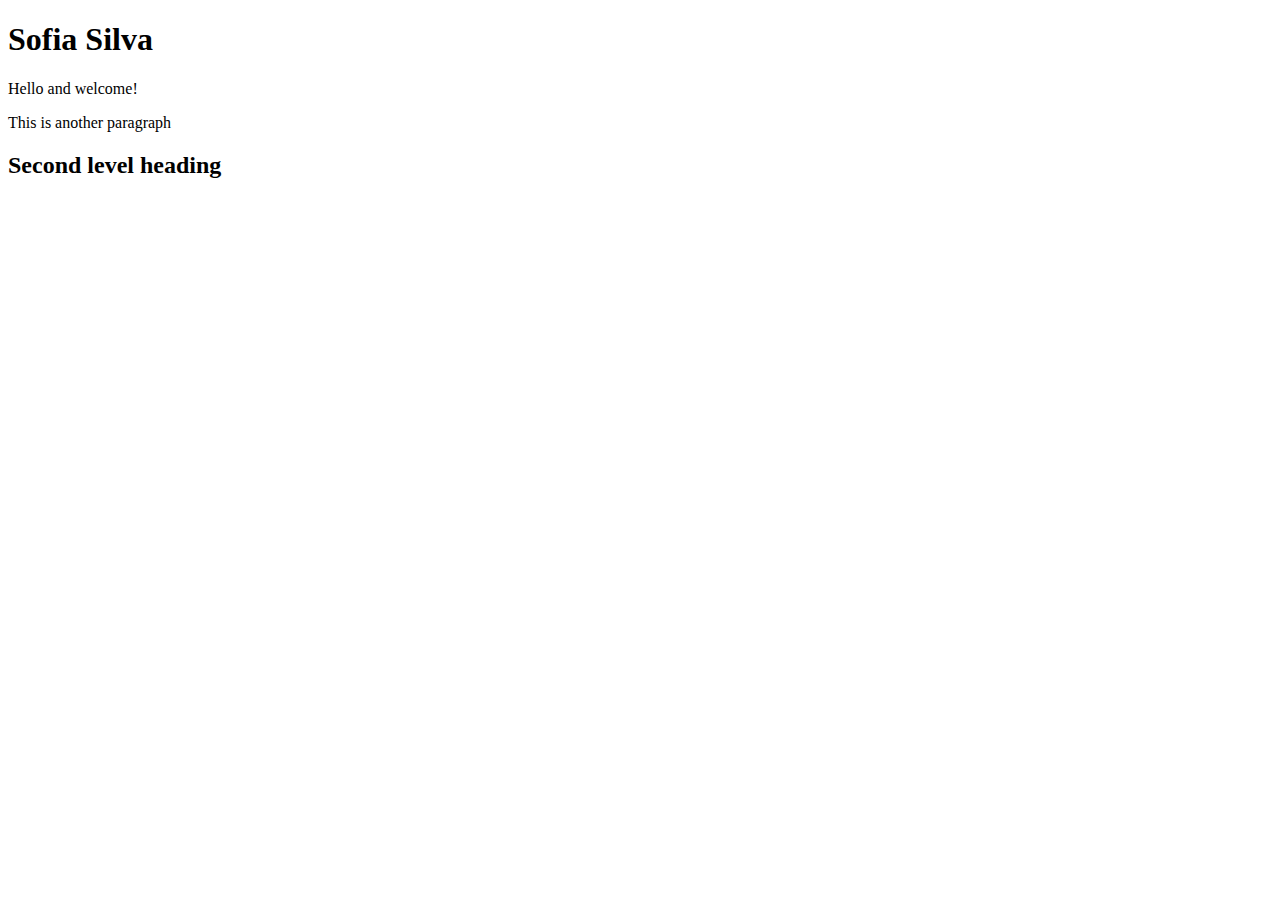
<file: demo/index.html>
<!DOCTYPE html>
<html lang="en">
<head>
    <meta charset="UTF-8">
    <meta name="viewport" content="width=device-width, initial-scale=1.0">
    <title>My first webpage</title>
</head>
<body>
    <h1>Sofia Silva</h1>
    <p>Hello and welcome!</p>
    <p>This is another paragraph</p>
    <h2>Second level heading</h2>
</body>
</html>
</file>
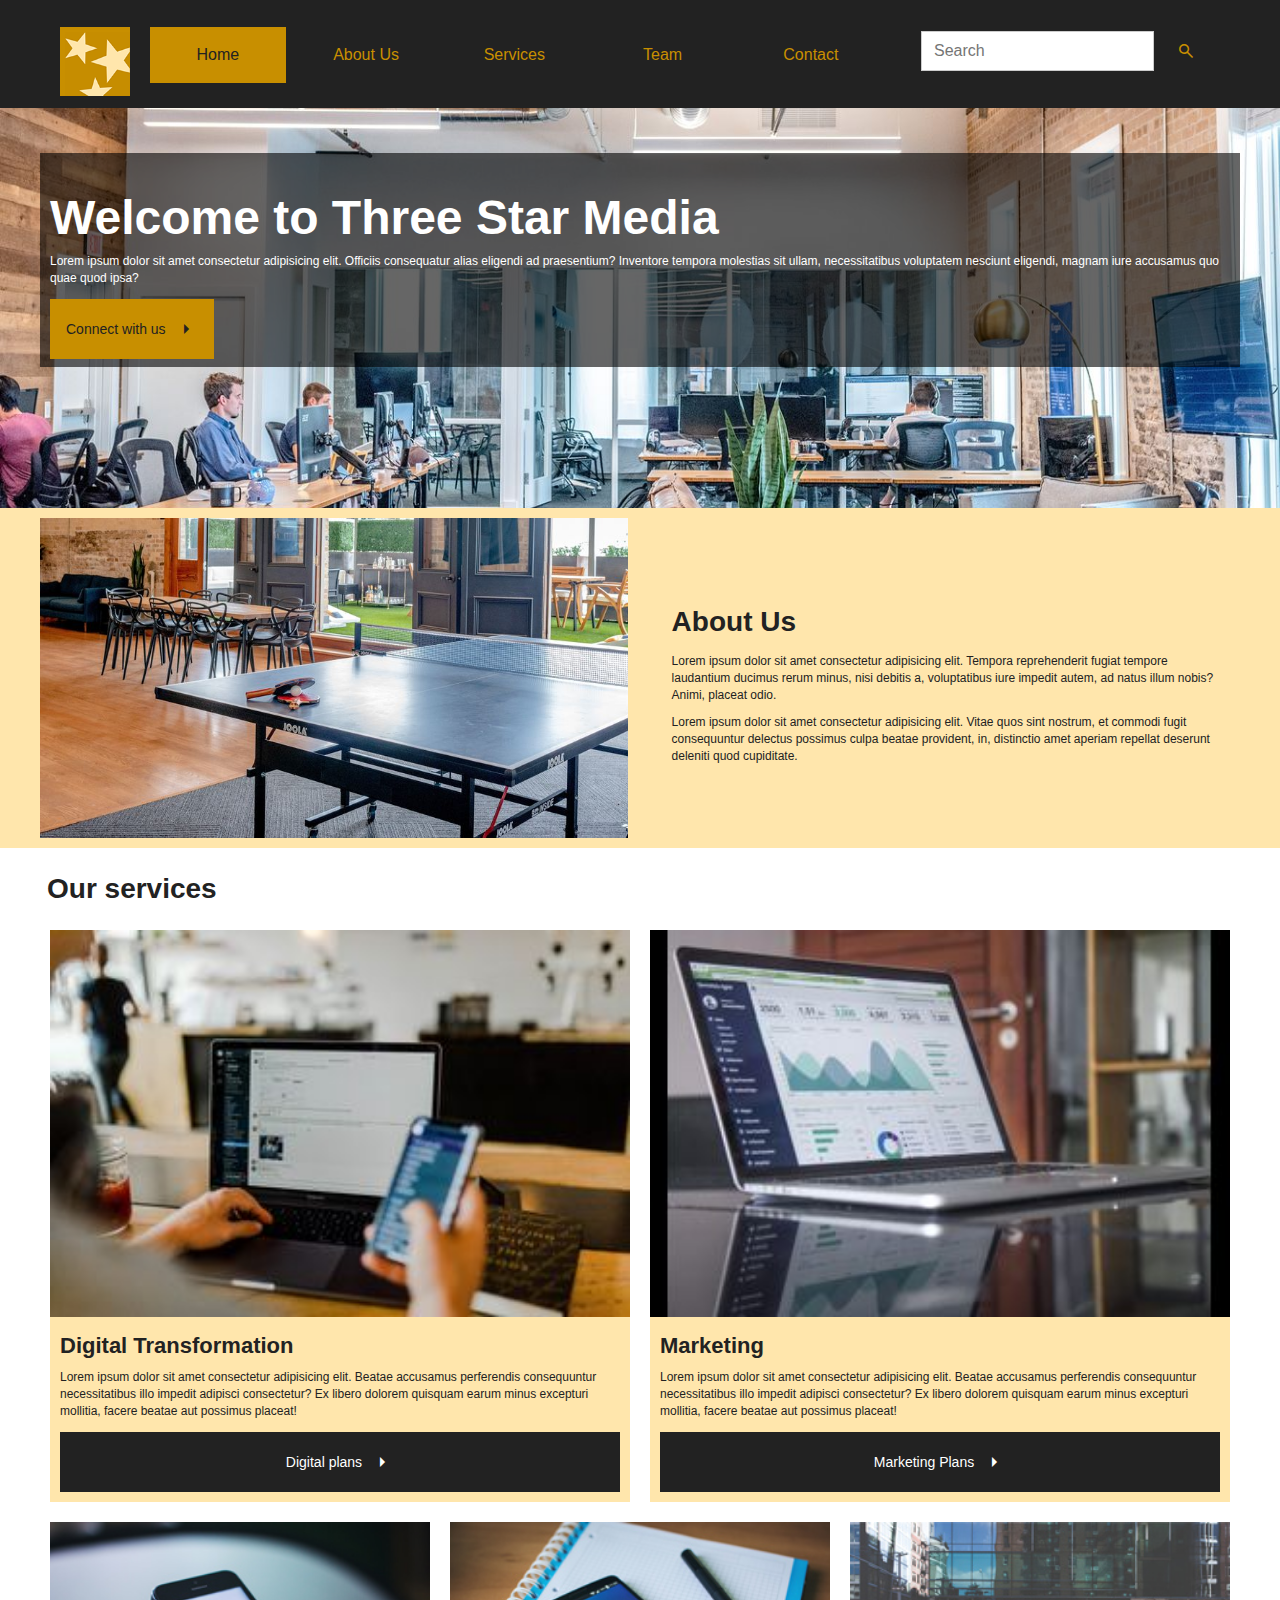
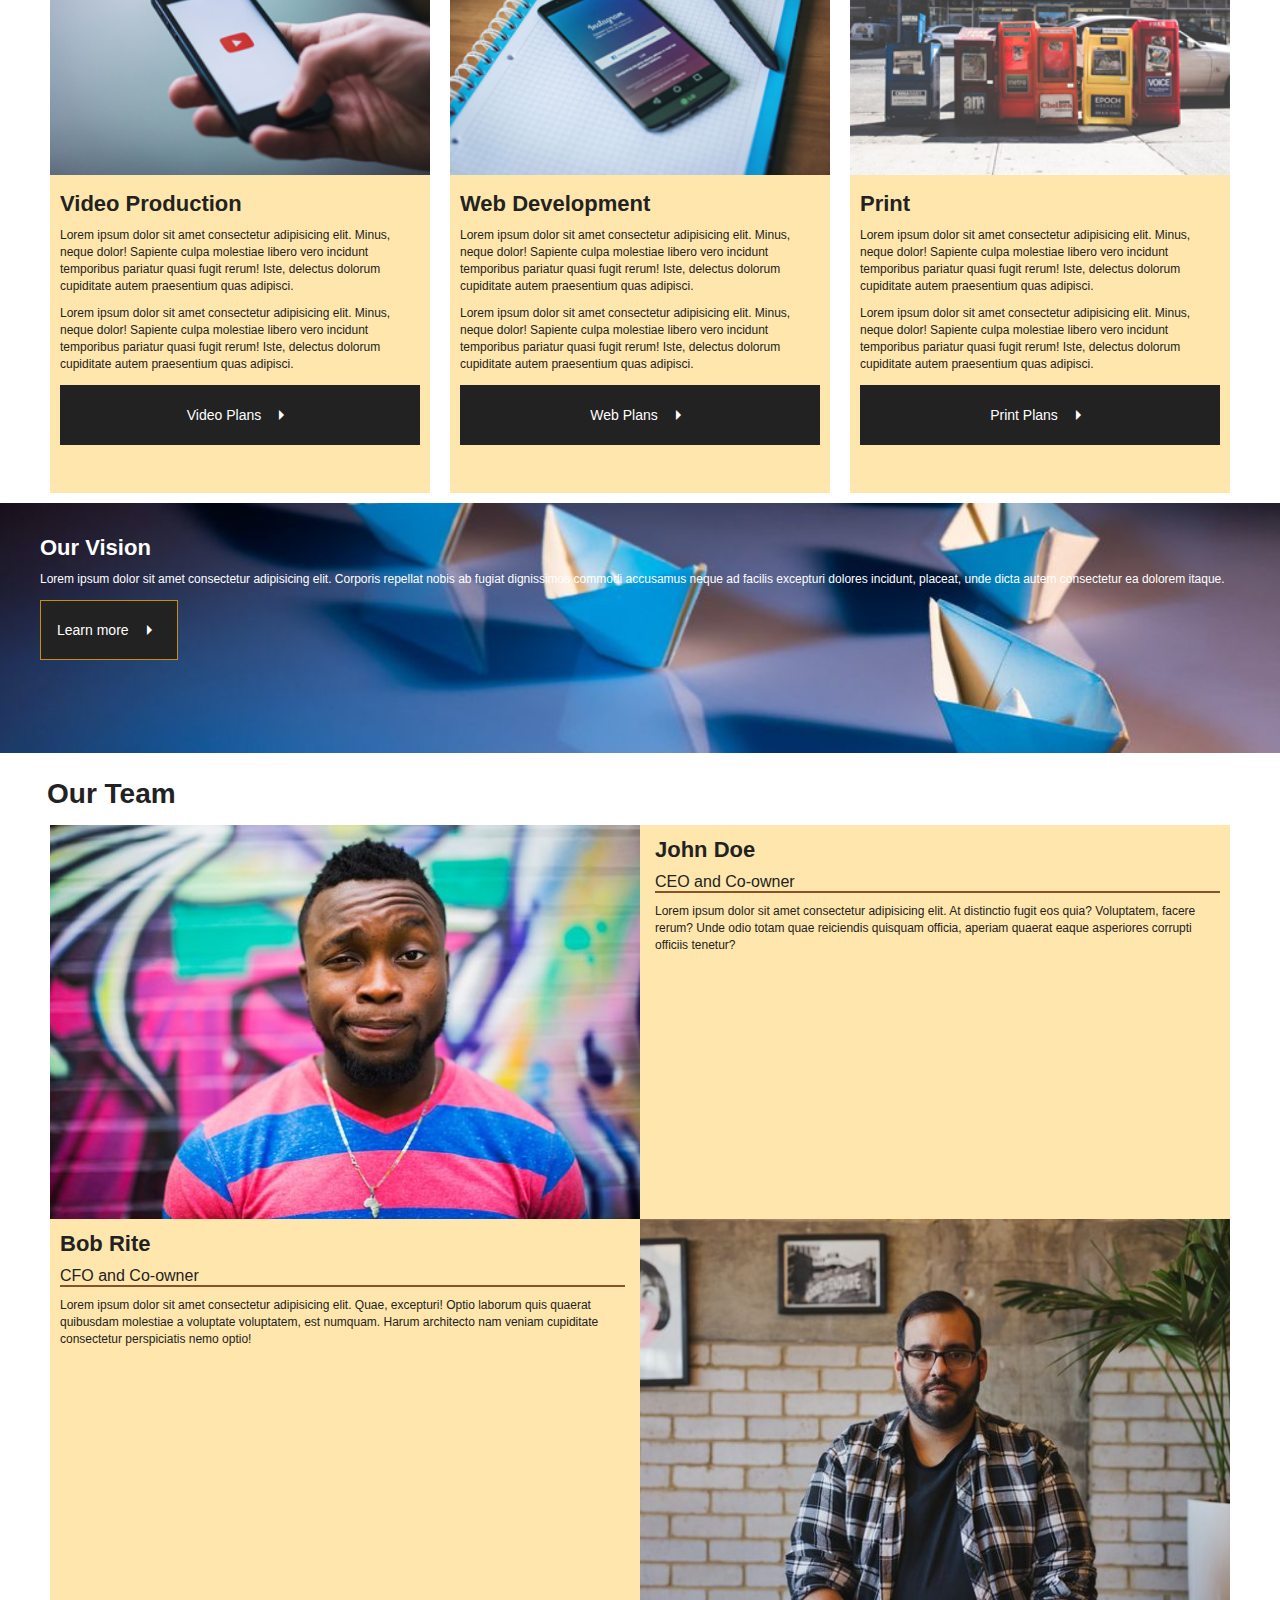
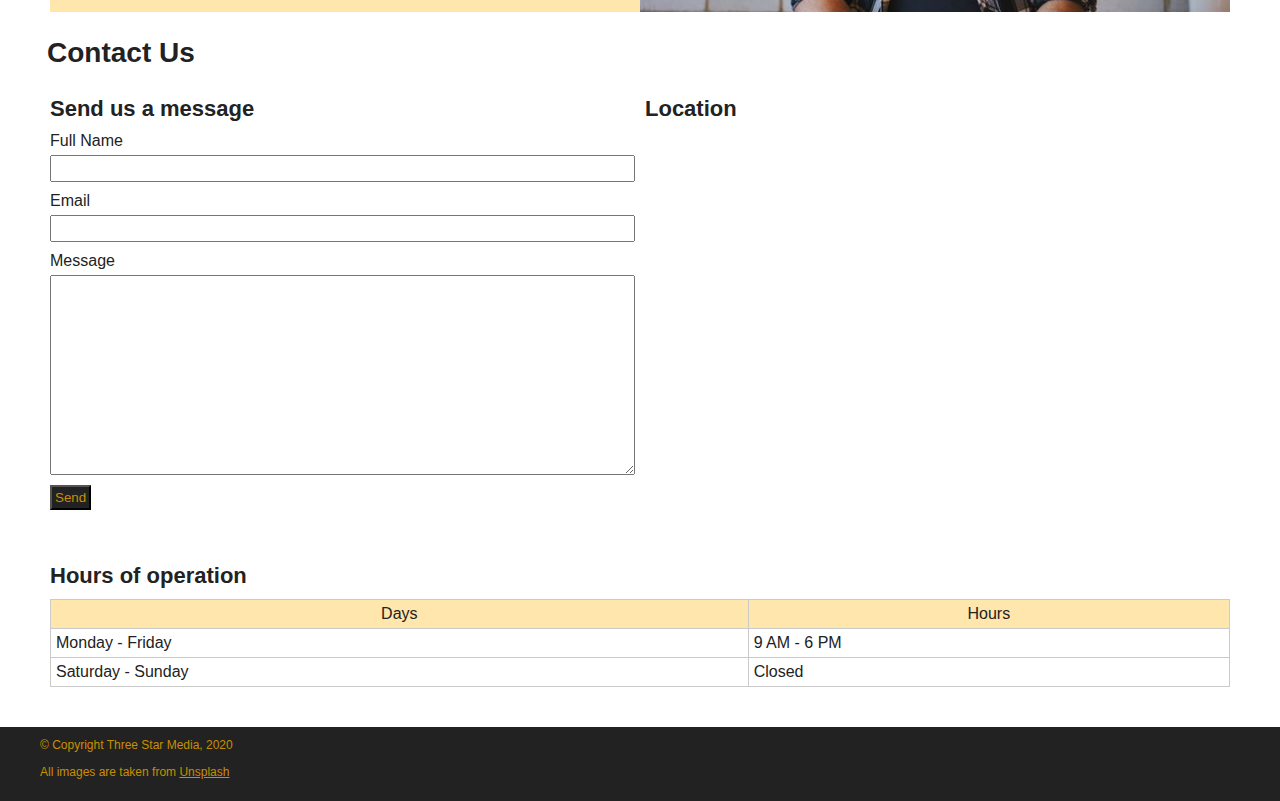
<file: final-project/index.html>
<!DOCTYPE html>
<html lang="en">
<head>
    <meta charset="UTF-8">
    <meta name="viewport" content="width=device-width, initial-scale=1.0">
    <title>final-project</title>

    <link rel="preconnect" href="https://fonts.googleapis.com">
    <link rel="preconnect" href="https://fonts.gstatic.com" crossorigin>
    <link href="https://fonts.googleapis.com/css2?family=Open+Sans:wght@400;600;700&display=swap" rel="stylesheet">

    <link rel="stylesheet"
    href="https://fonts.googleapis.com/css2?family=Material+Symbols+Outlined">

    <link rel="stylesheet" href="css/main.css">
</head>
<body>
    <!-- header -->
    <header>
        <div class="wrapper section-wrapper">
            <div class="logo">
                <img src="images/logo.png" alt="Three Star Media logo">
            </div>
            <nav>
                <ul>
                    <li><a href="#home" class="active">Home</a></li>
                    <li><a href="#about">About Us</a></li>
                    <li><a href="#services">Services</a></li>
                    <li><a href="#team">Team</a></li>
                    <li><a href="#contact">Contact</a></li>
                </ul>
            </nav>
            <form class="search-form">
                <!-- <label for="search">Search</label> -->
                <input 
                    type="text" 
                    id="search" 
                    name="search" 
                    placeholder="Search">
                <button type="submit" aria-label="Search">
                    <span class="material-symbols-outlined">search</span>
                </button>
            </form>
        </div>
    </header>
    <!-- banner -->
    <main>
        <section id="home" class="banner">
            <div class="background-img-wrapper img-bg-centered">
                <!--The background image will be inserted in this container as a background with css -->
                <div class="banner-content section-wrapper">
                    <h1>Welcome to Three Star Media</h1>
                    <p>Lorem ipsum dolor sit amet consectetur adipisicing elit. Officiis consequatur alias eligendi ad
                        praesentium? Inventore tempora molestias sit ullam, necessitatibus voluptatem nesciunt eligendi,
                        magnam iure accusamus quo quae quod ipsa?</p>
                    <a href="#contact" class="button">
                        Connect with us
                        <span class="material-symbols-outlined">arrow_right</span>
                    </a>
                </div>
            </div>
        </section>
        <!-- about us -->
        <section id="about" class="about">
            <div class="section-wrapper">
                <div class="about-img img-bg-centered">
                    <!-- about us image as a background -->
                </div>
                <div class="about-text">
                    <h2>About Us</h2>
                    <p>Lorem ipsum dolor sit amet consectetur adipisicing elit. Tempora reprehenderit fugiat tempore
                        laudantium
                        ducimus rerum minus, nisi debitis a, voluptatibus iure impedit autem, ad natus illum nobis? Animi,
                        placeat
                        odio.</p>
                    <p>Lorem ipsum dolor sit amet consectetur adipisicing elit. Vitae quos sint nostrum, et commodi fugit
                        consequuntur delectus possimus culpa beatae provident, in, distinctio amet aperiam repellat deserunt
                        deleniti quod cupiditate.</p>
                </div>
            </div>
        </section>
        <!-- services -->
        <section id="services" class="services">
            <div class="section-wrapper">
                <h2>Our services</h2>
                <!-- digital transformation -->
                 <div class="section-grid">
                    <div id="digital-transformation-card" class="card">
                        <img src="images/digital.jpg" alt="Digital transformation">
                        <div class="info">
                            <h3>Digital Transformation</h3>
                            <p>Lorem ipsum dolor sit amet consectetur adipisicing elit. Beatae accusamus perferendis consequuntur necessitatibus illo impedit adipisci consectetur? Ex libero dolorem quisquam earum minus excepturi mollitia, facere beatae aut possimus placeat!</p>
                            <a href="#" class="button">
                                Digital plans
                                <span class="material-symbols-outlined">arrow_right</span>
                            </a>
                        </div>
                    </div>
                    <!-- marketing -->
                    <div id="marketing-card" class="card">
                        <img src="images/marketing.jpg" alt="Marketing">
                        <div class="info">
                            <h3>Marketing</h3>
                            <p>Lorem ipsum dolor sit amet consectetur adipisicing elit. Beatae accusamus perferendis
                                consequuntur
                                necessitatibus illo impedit adipisci consectetur? Ex libero dolorem quisquam earum minus
                                excepturi
                                mollitia, facere beatae aut possimus placeat!</p>
                            <a href="#" class="button">
                                Marketing Plans
                                <span class="material-symbols-outlined">arrow_right</span>
                            </a>
                        </div>
                    </div>
                    <!-- video production -->
                    <div id="video-production-card" class="card">
                        <img src="images/video.jpg" alt="Video production">
                        <div class="info">
                            <h3>Video Production</h3>
                            <p>Lorem ipsum dolor sit amet consectetur adipisicing elit. Minus, neque dolor! Sapiente culpa
                                molestiae
                                libero vero incidunt temporibus pariatur quasi fugit rerum! Iste, delectus dolorum cupiditate
                                autem
                                praesentium quas adipisci.</p>
                            <p>Lorem ipsum dolor sit amet consectetur adipisicing elit. Minus, neque dolor! Sapiente culpa
                                molestiae
                                libero vero incidunt temporibus pariatur quasi fugit rerum! Iste, delectus dolorum cupiditate
                                autem
                                praesentium quas adipisci.</p>
                            <a href="#" class="button">
                                Video Plans
                                <span class="material-symbols-outlined">arrow_right</span>
                            </a>
                        </div>
                    </div>
                    <!-- web development -->
                    <div id="web-development-card" class="card">
                        <img src="images/web.jpg" alt="Web development">
                        <div class="info">
                            <h3>Web Development</h3>
                            <p>Lorem ipsum dolor sit amet consectetur adipisicing elit. Minus, neque dolor! Sapiente culpa
                                molestiae
                                libero vero incidunt temporibus pariatur quasi fugit rerum! Iste, delectus dolorum cupiditate
                                autem
                                praesentium quas adipisci.</p>
                            <p>Lorem ipsum dolor sit amet consectetur adipisicing elit. Minus, neque dolor! Sapiente culpa
                                molestiae
                                libero vero incidunt temporibus pariatur quasi fugit rerum! Iste, delectus dolorum cupiditate
                                autem
                                praesentium quas adipisci.</p>
                            <a href="#" class="button">
                                Web Plans
                                <span class="material-symbols-outlined">arrow_right</span>
                            </a>
                        </div>
                    </div>
                    <!-- Print -->
                    <div id="print-card" class="card">
                        <img src="images/print.jpg" alt="Print services">
                        <div class="info">
                            <h3>Print</h3>
                            <p>Lorem ipsum dolor sit amet consectetur adipisicing elit. Minus, neque dolor! Sapiente culpa
                                molestiae
                                libero vero incidunt temporibus pariatur quasi fugit rerum! Iste, delectus dolorum cupiditate
                                autem
                                praesentium quas adipisci.</p>
                            <p>Lorem ipsum dolor sit amet consectetur adipisicing elit. Minus, neque dolor! Sapiente culpa
                                molestiae
                                libero vero incidunt temporibus pariatur quasi fugit rerum! Iste, delectus dolorum cupiditate
                                autem
                                praesentium quas adipisci.</p>
                            <a href="#" class="button">
                                Print Plans
                                <span class="material-symbols-outlined">arrow_right</span>
                            </a>
                        </div>
                    </div>
                </div>
            </div>
        </section>
        <!-- vision section -->
        <section class="vision img-bg-centered">
            <div class="section-wrapper">
                <h3>Our Vision</h3>
                <p>Lorem ipsum dolor sit amet consectetur adipisicing elit. Corporis repellat nobis ab fugiat dignissimos
                    commodi accusamus neque ad facilis excepturi dolores incidunt, placeat, unde dicta autem consectetur ea
                    dolorem itaque.</p>
                <a href="#" class="button">
                    Learn more
                    <span class="material-symbols-outlined">arrow_right</span>
                </a>
            </div>
        </section>
        <!-- Team section -->
        <section id="team" class="team">
            <div class="section-wrapper">
                <h2>Our Team</h2>
                <div class="team-member card">
                    <img src="images/john.jpg" alt="John Doe">
                    <div class="info">
                        <h3>John Doe</h3>
                        <div class="title">CEO and Co-owner</div>
                        <hr class="divider">
                        <p>Lorem ipsum dolor sit amet consectetur adipisicing elit. At distinctio fugit eos quia?
                            Voluptatem, facere rerum? Unde odio totam quae reiciendis quisquam officia, aperiam quaerat
                            eaque asperiores corrupti officiis tenetur?</p>
                    </div>
                </div>
                <div class="team-member card">
                    <img src="images/bob.jpg" alt="Bob Rite">
                    <div class="info">
                        <h3>Bob Rite</h3>
                        <div class="title">CFO and Co-owner</div>
                        <hr class="divider">
                        <p>Lorem ipsum dolor sit amet consectetur adipisicing elit. Quae, excepturi! Optio laborum quis
                            quaerat quibusdam molestiae a voluptate voluptatem, est numquam. Harum architecto nam veniam
                            cupiditate consectetur perspiciatis nemo optio!</p>
                    </div>
                </div>
            </div>
        </section>
        <!-- contact section -->
        <section id="contact" class="contact">
            <div class="section-wrapper">
                <h2>Contact Us</h2>
                <div class="contact-grid">
                    <!-- contact form -->
                    <div class="contact-item">
                        <h3>Send us a message</h3>
                        <form class="contact-form">
                            <label for="full-name">Full Name</label>
                            <input type="text" id="full-name" name="full-name">

                            <label for="email">Email</label>
                            <input type="email" id="email" name="email">

                            <label for="message">Message</label>
                            <textarea id="message" name="message"></textarea>

                            <button type="submit">Send</button>
                        </form>
                    </div>
                    <!-- hours -->
                    <div class="contact-item">
                        <h3>Hours of operation</h3>
                        <div class="schedule">
                            <table class="hours">
                                <thead>
                                    <tr>
                                        <th>Days</th>
                                        <th>Hours</th>
                                    </tr>
                                </thead>
                                <tbody>
                                    <tr>
                                        <td>Monday - Friday</td>
                                        <td>9 AM - 6 PM</td>
                                    </tr>
                                    <tr>
                                        <td>Saturday - Sunday</td>
                                        <td>Closed</td>
                                    </tr>
                                </tbody>
                            </table>
                        </div>
                    </div>
                    <!-- map -->
                    <div class="contact-item">
                        <h3>Location</h3>
                        <div class="map">
                            <iframe
                                src="https://www.google.com/maps/embed?pb=!1m18!1m12!1m3!1d2803.9903358182905!2d-75.75805774999999!3d45.34900735!2m3!1f0!2f0!3f0!3m2!1i1024!2i768!4f13.1!3m3!1m2!1s0x4cce0718cc4a6ad7%3A0xc6cc467725843e2b!2sAlgonquin%20College%20-%20Ottawa%20Campus!5e0!3m2!1sen!2sca!4v1764609882594!5m2!1sen!2sca"
                                style="border:0;" allowfullscreen="" loading="lazy"
                                referrerpolicy="no-referrer-when-downgrade">
                            </iframe>
                        </div>
                    </div>
                </div>
            </div>
        </section>
    </main>
    <!-- footer -->
    <footer>
        <div class="section-wrapper">
            <p>© Copyright Three Star Media, 2020</p>
            <p>
                All images are taken from
                <a href="https://unsplash.com">Unsplash</a>
            </p>
        </div>
    </footer>
</body>
</html>
</file>
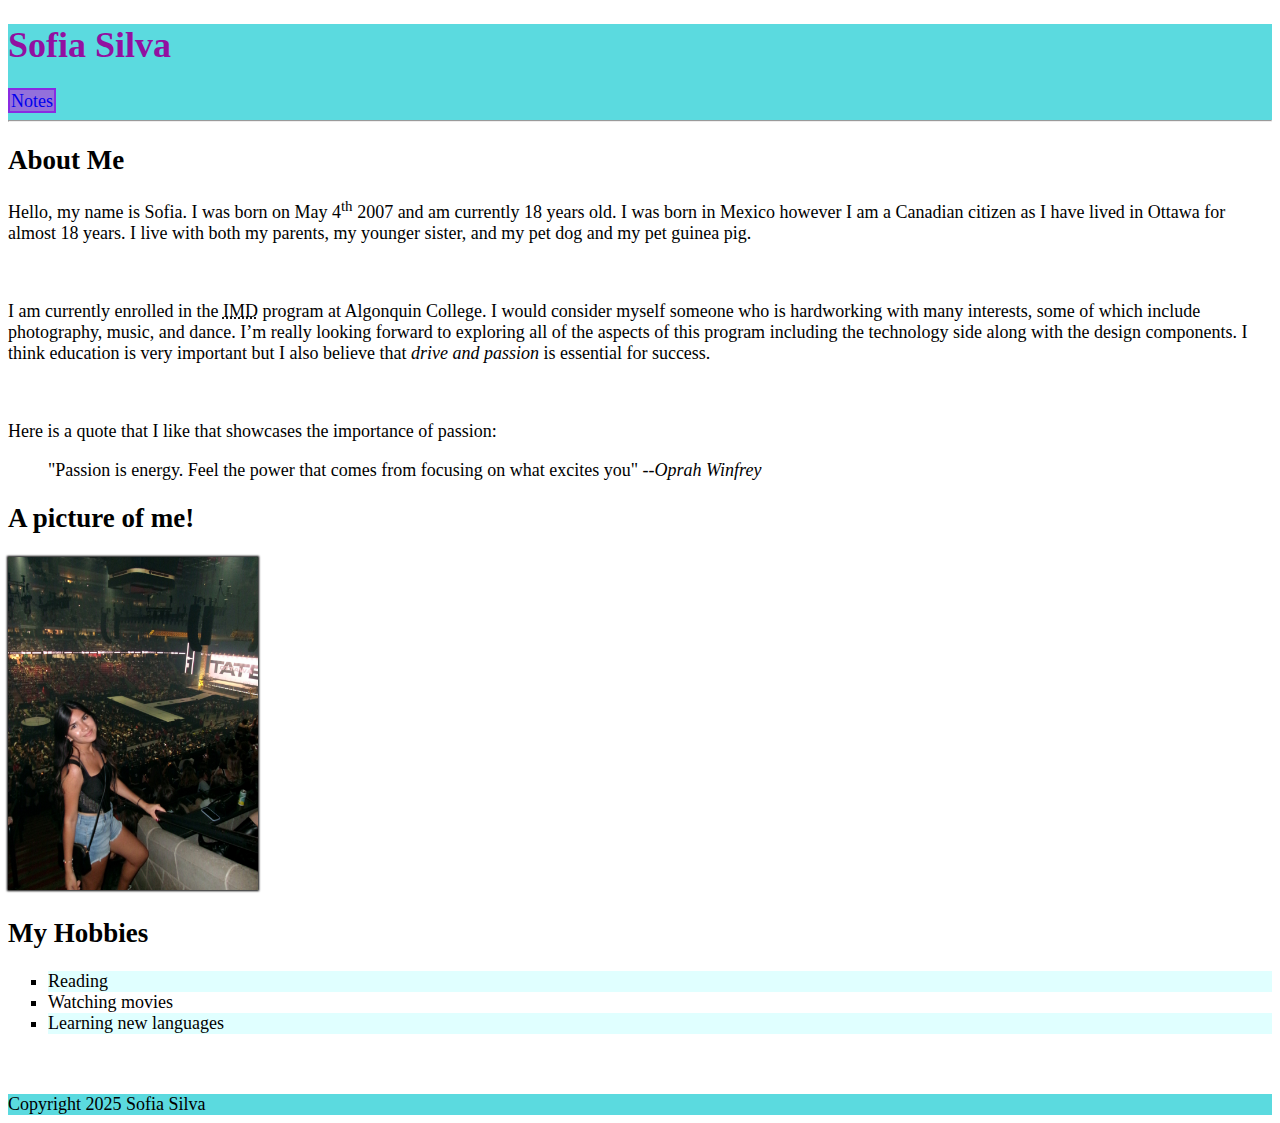
<file: html-assignment/index.html>
<!DOCTYPE html>
<html lang="en">
<head>
    <meta charset="UTF-8">
    <meta name="viewport" content="width=device-width, initial-scale=1.0">
    <title>HTML Assignment</title>
    <link href="css/main.css" rel="stylesheet">
</head>
<body>
    <header>
        <h1 class="site-title">Sofia Silva</h1>
        <nav>
            <ul>
                <li><a href="notes.html">Notes</a></li>
            </ul>
        </nav>
        <hr>
    </header>
    <main>
        <article>
            <h2>About Me</h2>
            <p>Hello, my name is Sofia. I was born on May 4<sup>th</sup> 2007 and am currently 18 years old. I was born in Mexico however I am a Canadian citizen as I have lived in Ottawa for almost 18 years. I live with both my parents, my younger sister, and my pet dog and my pet guinea pig.</p>
            <br>
            <p>I am currently enrolled in the <abbr title="Interactive Media Design">IMD</abbr> program at Algonquin College. I would consider myself someone who is hardworking with many interests, some of which include photography, music, and dance. I’m really looking forward to exploring all of the aspects of this program including the technology side along with the design components. I think education is very important but I also believe that <em>drive and passion</em> is essential for success.</p>
            <br>
            <p>Here is a quote that I like that showcases the importance of passion: </p>
            <blockquote>"Passion is energy. Feel the power that comes from focusing on what excites you" --<cite>Oprah Winfrey</cite></blockquote>
        </article>
        <section>
            <h2>A picture of me!</h2>
            <img id="my-image" src="images/sofia.jpg" alt="Photo of Sofia" width="250">
        </section>
        <section>
            <h2>My Hobbies</h2>
            <ul>
                <li>Reading</li>
                <li>Watching movies</li>
                <li>Learning new languages</li>
            </ul>
        </section>
    </main>
    <br>
    <br>
    <footer>Copyright 2025 Sofia Silva</footer> 
</body>
</html>
</file>
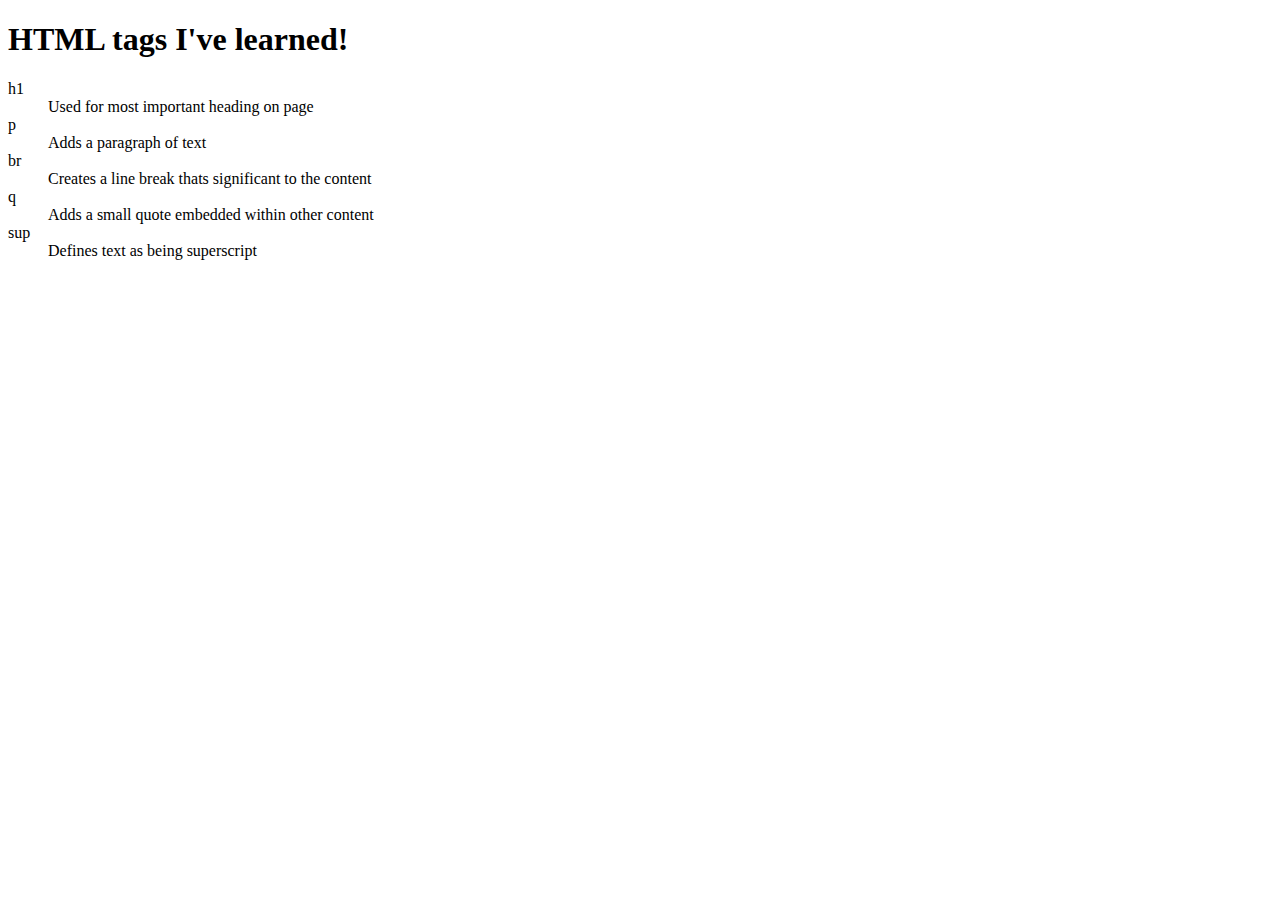
<file: html-assignment/notes.html>
<!DOCTYPE html>
<html lang="en">
<head>
    <meta charset="UTF-8">
    <meta name="viewport" content="width=device-width, initial-scale=1.0">
    <title>Notes</title>
</head>
<body>
    <header>
        <h1>HTML tags I've learned!</h1>
    </header>
    <main>
        <dl>
            <dt>h1</dt>
            <dd>Used for most important heading on page</dd>
            <dt>p</dt>
            <dd>Adds a paragraph of text</dd>
            <dt>br</dt>
            <dd>Creates a line break thats significant to the content</dd>
            <dt>q</dt>
            <dd>Adds a small quote embedded within other content</dd>
            <dt>sup</dt>
            <dd>Defines text as being superscript</dd>
        </dl>
    </main>
</body>
</html>
</file>
<file: html-assignment/css/main.css>
body {
    font-family: Georgia, 'Times New Roman', Times, serif;
    font-size: 18px;
}

header, footer {
    background-color: #5bdadf;
}

.site-title {
    color: #9210a1;
}

#my-image {
    box-shadow: 0 0 2px 1px black;
}

section > ul {
    list-style-type: square;
}

section li:nth-child(odd) {
    background-color: lightcyan;
}

nav > ul {
    list-style-type: none;
    padding: 0;
    margin: 0;
}

nav a {
    text-decoration: none;
    background-color: mediumpurple;
    border: 2px solid blueviolet;
    padding: 0.5px 1px;
}

nav a:hover, nav a:focus {
    background-color: lavender;
}
</file>
<file: final-project/css/main.css>
/* CSS Reset */
* {
  margin: 0;
  padding: 0;
  box-sizing: border-box;
}

/* Global styles */
h2 {
  font-size: 28px;
  margin: 25px 7px 15px 7px;
}
h3 {
  font-size: 22px;
  margin-top: 2px;
  margin-bottom: 10px;
}
p {
  font-size: 12px;
  margin-bottom: 10px;
  line-height: 17px;
}
body {
  font-family: 'Open sanse', sans-serif;
  font-size: 16px;
  color: #222;
  background-color: white;
}
.button {
  display: inline-flex;
  align-items: center; /* vertically center text and icon */
  justify-content: center;
  gap: 8px; /* space between text and icon */
  min-width: 120px;
  height: 60px;
  background: #222;
  color: #fff;
  text-decoration: none;
  padding: 0 16px; /* horizontal padding, remove padding-top hack */
  font-size: 14px;
  margin-top: 2px;
}
.img-bg-centered {
  background-repeat: no-repeat;
  background-position: center center;
  background-size: cover;
}

/* line divider for member card */
.divider {
    margin-bottom: 10px;
    border: 1px solid #895129;
  }

/* Header and navigation */
nav a {
  width: 100%;
  display: block;
  background-color: #222;
  color: #c88f00;
  padding: 10px;
  text-align: center;
  text-decoration: none;
}
nav ul {
  list-style: none;
  margin: 0;
  padding: 0;
}
.logo {
  background-color: #c88f00;
  padding-top: 5px;
  padding-left: 5px;
}
.active {
    background-color: #c88f00;
    color: #222;
}

/* Main banner */
.background-img-wrapper {
  background-image: url("../images/main-banner.jpg");
  height: 400px;
  padding-top: 45px;
}
.banner-content {
    background: rgba(0, 0, 0, 0.6);
    color: white;
    padding: 30px 10px 8px 10px;
}
.banner-content h1 {
  font-size: 48px;
  line-height: 70px;
}
.banner-content p {
  font-size: 12px;
}
.banner .button {
  background: #c88f00;
  color: #222;
}

/* Sections */

#about {
  background-color: #ffe6ac;
  padding: 10px;
}
.about-img {
  background-image: url("../images/about-us.jpg");
  height: 320px;
}
#about h2 {
  margin-left: 0;
}
.card {
  background-color: #ffe6ac;
  margin: 10px;
}
.card img {
  width: 100%;
}
.info {
  padding: 10px;
}

.vision {
  background-image: url("../images/vision.jpg");
  height: 250px;
  color: white;
  padding: 30px 10px 5px 10px;
}
.vision .button {
  border: 1px solid #c88f00;
}

.contact-form label, 
.contact-form input,
.contact-form textarea {
  display: block;
  margin-bottom: 5px;
  width: 100%;
  font-size: 16px;
}
.contact-form input,
.contact-form textarea {
  font-size: 20px;
  margin-bottom: 10px;
}
.contact-form textarea {
  min-height: 200px;
}
.contact-form button {
  background-color: #222;
  color: #c88f00;
  padding: 3px;
}
.contact-item {
  margin-bottom: 25px;
}
.hours {
  width: 100%;
  border-collapse: collapse;
  border-top: 1px solid #cacaca;
  border-right: 1px solid #cacaca;
}
.hours td {
  border-bottom: 1px solid #cacaca;
  border-left: 1px solid #cacaca;
  padding: 5px;
}
.hours th {
  border-bottom: 1px solid #cacaca;
  border-left: 1px solid #cacaca;
  background-color: #ffe6ac;
  padding: 5px;
  font-weight: normal;
}
.contact-grid {
  padding: 10px;
}
.map iframe {
  border: 0;
  width: 100%;
  min-height: 400px;
}

/* Footer */
footer {
  background-color: #222;
  color: #c88f00;
  padding: 10px;
}
footer a {
  color: #c88f00;
}

/* Header search form */
.search-form {
  display: flex;
  align-items: center;
  padding: 0 10px;
  gap: 8px;
  background-color: #222;
}
.search-form input[type="text"] {
  flex: 1 1 auto;
  min-width: 0;
  padding: 10px 12px;
  font-size: 16px;
  border: 1px solid #ccc;
}
.search-form button {
  flex: 0 0 auto;
  display: inline-flex;
  align-items: center;
  justify-content: center;
  width: 48px;
  height: 48px;
  background-color: #222;
  color: #c88f00;
  border: none;
  cursor: pointer;
}
.search-form button .material-symbols-outlined {
  font-size: 20px;
  line-height: 1;
}


/* Desktop */
@media (min-width: 760px) {

  .section-wrapper {
    max-width: 1200px;
    margin-left: auto;
    margin-right: auto;
  }

  header {
    background-color: #222; /* header background color requested */
    padding-top: 15px;
  }

  header .wrapper {
    display: flex;
    align-items: flex-start; /* allow search to sit at the top-right */
    gap: 20px;
    padding: 12px 20px;
  }

  .logo img {
    max-height: 64px;
    width: auto;
    display: block;
  }

  nav {
    flex: 1 1 auto;
    min-width: 0;
  }

  nav ul {
    display: flex;
    gap: 12px;
    align-items: stretch;
    height: 56px;
    width: 100%; 
  }

  nav li {
    flex: 1 1 0;
  }

  nav a {
    display: flex;
    align-items: center;
    justify-content: center;
    height: 100%;
    padding: 0 12px;
    background: transparent;
  }
  
  nav a.active {
    background-color: #c88f00;
    color: #222;
  }

  .search-form {
    flex: 0 0 267px; 
    align-self: flex-start;
    margin-left: 12px;
  }

  .search-form input[type="text"] {
    flex: 1 1 auto;
  }

  /* About section: side-by-side on desktop */
  .about .section-wrapper {
    display: flex;
    gap: 24px;
    align-items: stretch;
  }
  .about-img {
    flex: 1 1 50%;
    min-height: 320px;
    height: auto;
    background-size: cover;
  }
  .about-text {
    flex: 1 1 50%;
    display: flex;
    flex-direction: column;
    justify-content: center;
    padding: 10px 20px;
  }

  /* Team members: side-by-side image
     First member image on the left (default), second member image on the right. */
  #team .section-wrapper .team-member {
    display: flex;
    gap: 5px;
    align-items: normal;
  }
  
  #team .section-wrapper .team-member img {
    width: 50%;
    height: auto;
    display: block;
  }

  #team .section-wrapper .team-member .info {
    flex: 1 1 auto;
  }
  
  /* Reverse the order for the second team member so the image sits on the right */
  #team .section-wrapper > .team-member:nth-of-type(2) {
    flex-direction: row-reverse;
  }

  .team-member.card {
    margin: 0 10px;
  }

  /* Services section: grid layout on desktop */
  .services .section-grid {
    display: grid;
    grid-template-columns: repeat(6, 1fr);
    grid-template-rows: repeat(2, 1fr);
  }
  .services .section-grid .card:nth-child(1) { 
    grid-column: 1/4;
  }
  .services .section-grid .card:nth-child(2) { 
    grid-column: 4/7;
  }
  .services .section-grid .card:nth-child(3) { 
    grid-column: 1/3;
  }
  .services .section-grid .card:nth-child(4) { 
    grid-column: 3/5;
  }
  .services .section-grid .card:nth-child(5) { 
    grid-column: 5/7;
  }

  /* Contact section: grid layout on desktop */
  .contact-grid {
    display: grid;
    grid-template-columns: repeat(2, 1fr);
    grid-template-rows: repeat(4, 1fr);
  }
  .contact-grid .contact-item:nth-child(1) { 
    grid-column: 1/2;
    grid-row: 1/4;
    padding-right: 5px;
  }
  .contact-grid .contact-item:nth-child(3) { 
    grid-column: 2/3;
    grid-row: 1/4;
    padding-left: 5px;
  }
  .contact-grid .contact-item:nth-child(2) { 
    grid-column: 1/3;
    grid-row: 4/5;
  }
  .services .button{ 
    width: 100%;
  }
  
}
</file>
